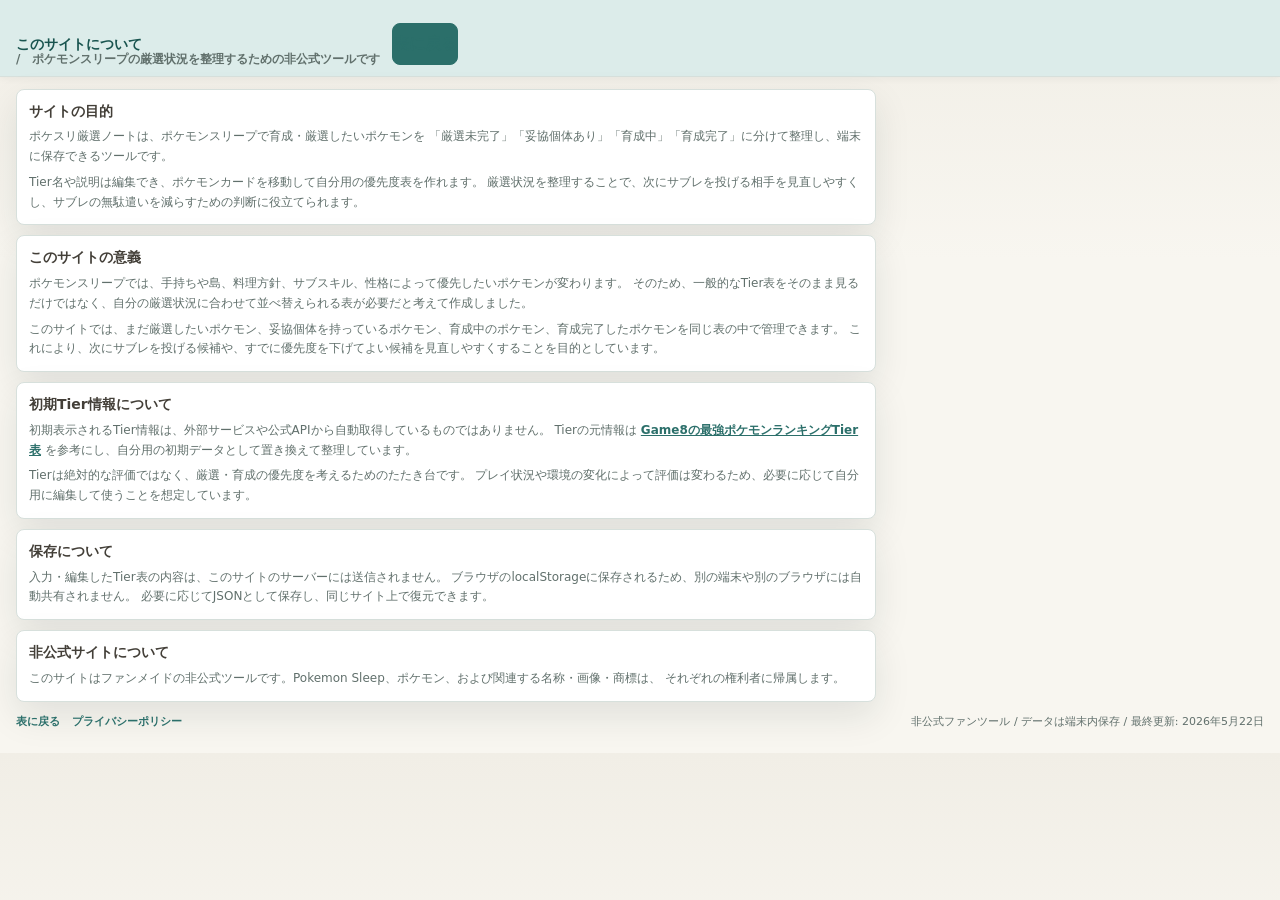
<file: about.html>
<!doctype html>
<html lang="ja">
  <head>
    <meta charset="UTF-8" />
    <meta name="viewport" content="width=device-width, initial-scale=1.0" />
    <title>このサイトについて | ポケスリ厳選ノート</title>
    <link rel="icon" href="assets/favicon.svg" type="image/svg+xml" />
    <script async src="https://pagead2.googlesyndication.com/pagead/js/adsbygoogle.js?client=ca-pub-2435857317231554" crossorigin="anonymous"></script>
    <link rel="stylesheet" href="styles.css?v=20260527-2" />
  </head>
  <body>
    <div class="app-shell">
      <header class="app-header">
        <div>
          <h1>このサイトについて</h1>
          <p>ポケモンスリープの厳選状況を整理するための非公式ツールです</p>
        </div>
        <div class="header-actions">
          <a class="button-link primary-button" href="index.html">表に戻る</a>
        </div>
      </header>

      <main class="content-page">
        <section>
          <h2>サイトの目的</h2>
          <p>
            ポケスリ厳選ノートは、ポケモンスリープで育成・厳選したいポケモンを
            「厳選未完了」「妥協個体あり」「育成中」「育成完了」に分けて整理し、端末に保存できるツールです。
          </p>
          <p>
            Tier名や説明は編集でき、ポケモンカードを移動して自分用の優先度表を作れます。
            厳選状況を整理することで、次にサブレを投げる相手を見直しやすくし、サブレの無駄遣いを減らすための判断に役立てられます。
          </p>
        </section>

        <section>
          <h2>このサイトの意義</h2>
          <p>
            ポケモンスリープでは、手持ちや島、料理方針、サブスキル、性格によって優先したいポケモンが変わります。
            そのため、一般的なTier表をそのまま見るだけではなく、自分の厳選状況に合わせて並べ替えられる表が必要だと考えて作成しました。
          </p>
          <p>
            このサイトでは、まだ厳選したいポケモン、妥協個体を持っているポケモン、育成中のポケモン、育成完了したポケモンを同じ表の中で管理できます。
            これにより、次にサブレを投げる候補や、すでに優先度を下げてよい候補を見直しやすくすることを目的としています。
          </p>
        </section>

        <section>
          <h2>初期Tier情報について</h2>
          <p>
            初期表示されるTier情報は、外部サービスや公式APIから自動取得しているものではありません。
            Tierの元情報は
            <a href="https://game8.jp/pokemonsleep/542600" target="_blank" rel="noopener">Game8の最強ポケモンランキングTier表</a>
            を参考にし、自分用の初期データとして置き換えて整理しています。
          </p>
          <p>
            Tierは絶対的な評価ではなく、厳選・育成の優先度を考えるためのたたき台です。
            プレイ状況や環境の変化によって評価は変わるため、必要に応じて自分用に編集して使うことを想定しています。
          </p>
        </section>

        <section>
          <h2>保存について</h2>
          <p>
            入力・編集したTier表の内容は、このサイトのサーバーには送信されません。
            ブラウザのlocalStorageに保存されるため、別の端末や別のブラウザには自動共有されません。
            必要に応じてJSONとして保存し、同じサイト上で復元できます。
          </p>
        </section>

        <section>
          <h2>非公式サイトについて</h2>
          <p>
            このサイトはファンメイドの非公式ツールです。Pokemon Sleep、ポケモン、および関連する名称・画像・商標は、
            それぞれの権利者に帰属します。
          </p>
        </section>
      </main>

      <footer class="site-footer">
        <nav aria-label="サイト情報">
          <a href="index.html">表に戻る</a>
          <a href="privacy.html">プライバシーポリシー</a>
        </nav>
        <p>非公式ファンツール / データは端末内保存 / 最終更新: 2026年5月22日</p>
      </footer>
    </div>
  </body>
</html>
</file>
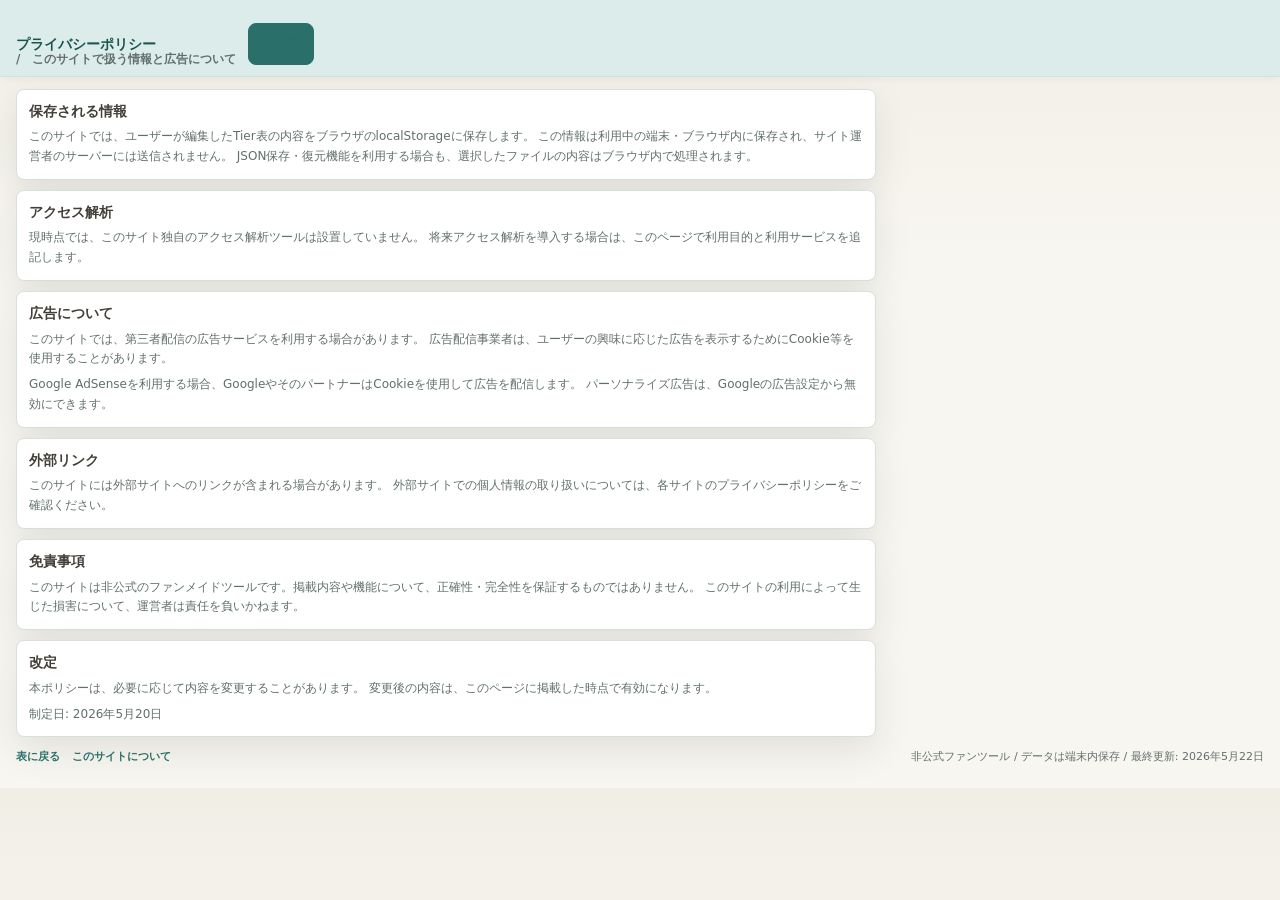
<file: privacy.html>
<!doctype html>
<html lang="ja">
  <head>
    <meta charset="UTF-8" />
    <meta name="viewport" content="width=device-width, initial-scale=1.0" />
    <title>プライバシーポリシー | ポケスリ厳選ノート</title>
    <link rel="icon" href="assets/favicon.svg" type="image/svg+xml" />
    <script async src="https://pagead2.googlesyndication.com/pagead/js/adsbygoogle.js?client=ca-pub-2435857317231554" crossorigin="anonymous"></script>
    <link rel="stylesheet" href="styles.css?v=20260527-2" />
  </head>
  <body>
    <div class="app-shell">
      <header class="app-header">
        <div>
          <h1>プライバシーポリシー</h1>
          <p>このサイトで扱う情報と広告について</p>
        </div>
        <div class="header-actions">
          <a class="button-link primary-button" href="index.html">表に戻る</a>
        </div>
      </header>

      <main class="content-page">
        <section>
          <h2>保存される情報</h2>
          <p>
            このサイトでは、ユーザーが編集したTier表の内容をブラウザのlocalStorageに保存します。
            この情報は利用中の端末・ブラウザ内に保存され、サイト運営者のサーバーには送信されません。
            JSON保存・復元機能を利用する場合も、選択したファイルの内容はブラウザ内で処理されます。
          </p>
        </section>

        <section>
          <h2>アクセス解析</h2>
          <p>
            現時点では、このサイト独自のアクセス解析ツールは設置していません。
            将来アクセス解析を導入する場合は、このページで利用目的と利用サービスを追記します。
          </p>
        </section>

        <section>
          <h2>広告について</h2>
          <p>
            このサイトでは、第三者配信の広告サービスを利用する場合があります。
            広告配信事業者は、ユーザーの興味に応じた広告を表示するためにCookie等を使用することがあります。
          </p>
          <p>
            Google AdSenseを利用する場合、GoogleやそのパートナーはCookieを使用して広告を配信します。
            パーソナライズ広告は、Googleの広告設定から無効にできます。
          </p>
        </section>

        <section>
          <h2>外部リンク</h2>
          <p>
            このサイトには外部サイトへのリンクが含まれる場合があります。
            外部サイトでの個人情報の取り扱いについては、各サイトのプライバシーポリシーをご確認ください。
          </p>
        </section>

        <section>
          <h2>免責事項</h2>
          <p>
            このサイトは非公式のファンメイドツールです。掲載内容や機能について、正確性・完全性を保証するものではありません。
            このサイトの利用によって生じた損害について、運営者は責任を負いかねます。
          </p>
        </section>

        <section>
          <h2>改定</h2>
          <p>
            本ポリシーは、必要に応じて内容を変更することがあります。
            変更後の内容は、このページに掲載した時点で有効になります。
          </p>
          <p>制定日: 2026年5月20日</p>
        </section>
      </main>

      <footer class="site-footer">
        <nav aria-label="サイト情報">
          <a href="index.html">表に戻る</a>
          <a href="about.html">このサイトについて</a>
        </nav>
        <p>非公式ファンツール / データは端末内保存 / 最終更新: 2026年5月22日</p>
      </footer>
    </div>
  </body>
</html>
</file>
<file: styles.css>
:root {
  color-scheme: light dark;
  --tier-label-width: 96px;
  --bg: #f8f6f0;
  --bg-gradient-start: #f1eee6;
  --bg-gradient-end: #f8f6f0;
  --surface: #ffffff;
  --surface-2: #edf2ef;
  --surface-3: #f7faf9;
  --ink: #433f38;
  --muted: #61706c;
  --line: #d7e0dc;
  --accent: #2b6f6a;
  --accent-strong: #19544f;
  --accent-soft: #dcecea;
  --warm: #c67c3f;
  --danger: #b54444;
  --header-bg: #dcecea;
  --hover-bg: #f8fcfb;
  --panel-head-bg: #fbfcfd;
  --table-head-bg: #5d5850;
  --table-head-ink: #f8fbfa;
  --row-alt: #fbfdfc;
  --input-bg: #f7faf9;
  --card-bg: #ffffff;
  --modal-bg: #f8fbfa;
  --snack-empty: rgba(255, 255, 255, 0.38);
  --snack-priority-1: #ffffff;
  --snack-priority-2: #f7f8f8;
  --snack-priority-3: #eef0f1;
  --snack-priority-4: #d9dde0;
  --snack-priority-5: #c8d0d5;
  --snack-priority-6: #b8bec3;
  --shadow: 0 14px 36px rgba(20, 42, 38, 0.1);
}

@media (prefers-color-scheme: dark) {
  :root {
    --bg: #111816;
    --bg-gradient-start: #17211f;
    --bg-gradient-end: #111816;
    --surface: #18221f;
    --surface-2: #202c28;
    --surface-3: #1d2925;
    --ink: #eef5f2;
    --muted: #9eb0aa;
    --line: #31423d;
    --accent: #7acbc2;
    --accent-strong: #a5e8df;
    --accent-soft: #213d39;
    --warm: #d59655;
    --danger: #f08a8a;
    --header-bg: #173530;
    --hover-bg: #20302c;
    --panel-head-bg: #19241f;
    --table-head-bg: #24342f;
    --table-head-ink: #edf7f4;
    --row-alt: #1b2723;
    --input-bg: #111a17;
    --card-bg: #1d2925;
    --modal-bg: #121c19;
    --snack-empty: rgba(255, 255, 255, 0.08);
    --snack-priority-1: #f7fbfa;
    --snack-priority-2: #dfe8e5;
    --snack-priority-3: #bfcfca;
    --snack-priority-4: #879992;
    --snack-priority-5: #63726c;
    --snack-priority-6: #43504b;
    --shadow: 0 14px 36px rgba(0, 0, 0, 0.32);
  }
}

* {
  box-sizing: border-box;
}

body {
  margin: 0;
  background:
    linear-gradient(180deg, var(--bg-gradient-start) 0, var(--bg-gradient-end) 260px),
    var(--bg);
  color: var(--ink);
  font-family: system-ui, -apple-system, BlinkMacSystemFont, "Segoe UI", sans-serif;
}

button,
input,
textarea,
.button-link {
  font: inherit;
}

button,
.button-link {
  display: inline-grid;
  place-items: center;
  min-height: 42px;
  border: 1px solid var(--line);
  border-radius: 8px;
  background: var(--surface);
  color: var(--ink);
  font-weight: 700;
  cursor: pointer;
  text-decoration: none;
  transition: background-color 0.16s ease, border-color 0.16s ease, box-shadow 0.16s ease, transform 0.16s ease;
}

button:hover,
.button-link:hover {
  border-color: var(--muted);
  background: var(--hover-bg);
  box-shadow: 0 6px 16px rgba(20, 42, 38, 0.08);
}

button:active {
  transform: translateY(1px);
}

.app-shell {
  width: min(1280px, 100%);
  margin: 0 auto;
  padding: 0 16px 18px;
}

.app-header {
  display: flex;
  align-items: baseline;
  gap: 12px;
  width: 100vw;
  margin: 0 calc(50% - 50vw) 12px;
  padding: 9px max(16px, calc((100vw - 1280px) / 2 + 16px));
  border-bottom: 1px solid var(--line);
  background: var(--header-bg);
  color: var(--accent-strong);
  box-shadow: 0 1px 8px rgba(20, 42, 38, 0.06);
}

.app-kicker {
  display: inline-flex;
  width: fit-content;
  margin-bottom: 6px;
  padding: 3px 8px;
  border: 1px solid #c7ddd8;
  border-radius: 999px;
  background: var(--accent-soft);
  color: var(--accent-strong);
  font-size: 11px;
  font-weight: 800;
}

.app-header h1 {
  margin: 0;
  font-size: 14px;
  line-height: 1.2;
  letter-spacing: 0;
  font-weight: 900;
}

.app-header p {
  margin: 0;
  color: var(--muted);
  font-size: 12px;
  font-weight: 800;
  line-height: 1.2;
}

.app-header p::before {
  content: "/";
  margin-right: 12px;
  color: var(--line-strong);
  font-weight: 800;
}

.app-header a {
  color: var(--accent);
  font-weight: 700;
}

.shared-title-banner {
  display: flex;
  flex-wrap: wrap;
  align-items: baseline;
  gap: 8px;
  margin: 12px 0 10px;
  padding: 10px 12px;
  border: 1px solid var(--line);
  border-radius: 10px;
  background: var(--surface);
  color: var(--muted);
  font-size: 12px;
  font-weight: 800;
}

.shared-title-banner[hidden] {
  display: none;
}

.shared-title-banner strong {
  color: var(--accent-strong);
  font-size: 15px;
}

.shared-title-actions {
  margin-left: auto;
  display: flex;
  flex-wrap: wrap;
  gap: 6px;
}

.shared-open-button,
.shared-adopt-button {
  min-height: 30px;
  padding: 0 10px;
  border-color: var(--accent);
  background: var(--accent-soft);
  color: var(--accent-strong);
  font-size: 12px;
}

.shared-adopt-button {
  border-color: #d18d47;
  background: #d8893c;
  color: #ffffff;
}

.header-actions {
  display: flex;
  flex-wrap: wrap;
  gap: 8px;
  margin-top: 14px;
}

.primary-button {
  background: var(--accent);
  border-color: var(--accent);
  color: white;
}

.primary-button:hover {
  background: var(--accent-strong);
  border-color: var(--accent-strong);
}

.share-button {
  min-height: 34px;
  padding: 0 12px;
  border-color: #d18d47;
  background: #d8893c;
  color: #ffffff;
  font-size: 12px;
  box-shadow: 0 10px 22px rgba(198, 124, 63, 0.22);
}

.share-button:hover {
  border-color: #b96d2c;
  background: #c8752f;
}

.danger-button {
  color: var(--danger);
}

.content-page {
  display: grid;
  gap: 10px;
  max-width: 860px;
}

.site-guide {
  max-width: none;
  margin-top: 12px;
}

.site-guide section {
  box-shadow: none;
}

.content-page section {
  background: var(--surface);
  border: 1px solid var(--line);
  border-radius: 8px;
  padding: 12px;
  box-shadow: var(--shadow);
}

.content-page h2 {
  margin: 0 0 6px;
  font-size: 14px;
  line-height: 1.4;
}

.content-page p {
  margin: 0;
  color: var(--muted);
  font-size: 12px;
  line-height: 1.65;
}

.content-page a {
  color: var(--accent);
  font-weight: 700;
}

.content-page p + p {
  margin-top: 6px;
}

.site-footer {
  display: flex;
  flex-wrap: wrap;
  justify-content: space-between;
  gap: 10px 16px;
  padding: 12px 0 6px;
  color: var(--muted);
  font-size: 11px;
}

.site-footer nav {
  display: flex;
  flex-wrap: wrap;
  gap: 12px;
}

.site-footer a {
  color: var(--accent);
  font-weight: 700;
  text-decoration: none;
}

.site-footer p {
  margin: 0;
}

.page-actions {
  display: flex;
  flex-wrap: wrap;
  justify-content: flex-end;
  gap: 8px;
  margin-top: 10px;
}

.page-actions button {
  min-height: 34px;
  padding: 0 10px;
  font-size: 12px;
}

.workspace {
  display: block;
  overflow-x: auto;
  border: 1px solid var(--line);
  border-radius: 8px;
  background: var(--surface);
  box-shadow: var(--shadow);
  scrollbar-color: var(--muted) var(--surface-2);
  scrollbar-width: thin;
}

.workspace::-webkit-scrollbar {
  height: 10px;
}

.workspace::-webkit-scrollbar-track {
  background: var(--surface-2);
}

.workspace::-webkit-scrollbar-thumb {
  border: 2px solid var(--surface-2);
  border-radius: 999px;
  background: var(--muted);
}

.board-column {
  display: block;
  min-width: 1240px;
}

.tier-panel,
.pokemon-panel,
.compact-panel {
  background: var(--surface);
  border: 0;
  border-radius: 0;
  box-shadow: none;
}

.tier-panel,
.compact-panel {
  min-width: 0;
}

.pokemon-panel,
.status-column {
  display: none;
}

.unfinished-panel {
  min-height: auto;
}

.section-title-row {
  display: flex;
  min-height: 62px;
  align-items: center;
  padding: 12px;
  border-bottom: 1px solid var(--line);
  background: var(--panel-head-bg);
}

.section-title-row h2 {
  margin: 0;
  font-size: 20px;
}

.tier-board {
  padding: 0;
}

.snack-rule-panel {
  margin: 6px 0 6px;
  padding: 0;
  color: var(--muted);
  font-size: 12px;
  font-weight: 800;
}

.snack-rule-panel p {
  margin: 0;
}

.tier-table-header {
  display: grid;
  grid-template-columns: var(--tier-label-width) repeat(4, minmax(190px, 1fr));
  min-height: 42px;
  border-bottom: 1px solid var(--line);
  background: var(--table-head-bg);
  color: var(--table-head-ink);
  font-size: 12px;
  font-weight: 800;
}

.tier-table-header.simple-tier-header,
.simple-tier-row {
  grid-template-columns: var(--tier-label-width) minmax(0, 1fr);
}

.tier-table-header div {
  display: grid;
  place-items: center;
  padding: 8px;
  border-right: 1px solid rgba(255, 255, 255, 0.12);
}

.tier-table-header div:last-child {
  border-right: 0;
}

.tier-filter-bar {
  display: grid;
  grid-template-columns: repeat(6, minmax(0, 1fr));
  gap: 12px;
  align-items: end;
}

.filter-field {
  display: grid;
  gap: 4px;
  min-width: 0;
}

.filter-field > span {
  color: var(--muted);
  font-size: 10px;
  font-weight: 800;
}

.filter-panel {
  margin: 14px 0 12px;
  border: 1px solid var(--line);
  border-radius: 10px;
  background: var(--surface-2);
  box-shadow: none;
}

.filter-panel-head {
  display: flex;
  justify-content: flex-start;
  padding: 5px 8px;
  border-bottom: 1px solid var(--line);
  background: transparent;
}

.filter-toggle-button {
  display: flex;
  align-items: center;
  justify-content: space-between;
  width: 100%;
  min-height: 26px;
  padding: 0 2px;
  border-radius: 0;
  border: 0;
  background: transparent;
  color: var(--ink);
  font-size: 12px;
  text-align: left;
}

.filter-toggle-label {
  flex: 1 1 auto;
  font-weight: 700;
}

.filter-toggle-icon {
  flex: 0 0 auto;
  width: 0;
  height: 0;
  margin-left: 10px;
  border-left: 5px solid transparent;
  border-right: 5px solid transparent;
  border-top: 6px solid currentColor;
  transition: transform 0.18s ease;
  opacity: 0.72;
}

.filter-panel.is-open .filter-toggle-icon {
  transform: rotate(180deg);
}

.filter-panel:not(.is-open) .filter-panel-head {
  border-bottom: 0;
}

.filter-panel .tier-filter-bar {
  padding: 8px;
  background: var(--surface);
  border-top: 1px solid var(--line);
  border-radius: 0 0 10px 10px;
}

.filter-panel:not(.is-open) .tier-filter-bar {
  display: none;
}

.filter-search {
  min-width: 0;
}

.active-filters {
  grid-column: 1 / -1;
  display: flex;
  flex-wrap: wrap;
  gap: 8px;
  padding-top: 2px;
}

.active-filters[hidden] {
  display: none;
}

.active-filters button {
  min-height: 26px;
  padding: 0 8px;
  border-color: #bfd1cc;
  border-radius: 999px;
  background: var(--accent-soft);
  color: var(--ink);
  font-size: 10px;
  font-weight: 700;
}

.active-filters .clear-filters-button {
  background: transparent;
  color: var(--accent);
}

.board-mode-actions {
  display: flex;
  flex-wrap: wrap;
  gap: 8px;
  justify-content: flex-end;
  margin: -4px 0 8px;
  min-width: 0;
}

.board-mode-button {
  min-height: 34px;
  padding: 0 12px;
  font-size: 12px;
}

.field-ranking-button {
  border-color: var(--accent);
  background: var(--accent-soft);
  color: var(--accent-strong);
}

.tier-row {
  display: grid;
  grid-template-columns: var(--tier-label-width) repeat(4, minmax(190px, 1fr));
  min-height: 104px;
  border: 1px solid var(--line);
  border-width: 0 0 1px;
  border-radius: 0;
  overflow: hidden;
  background: var(--surface);
}

.tier-row.simple-tier-row {
  grid-template-columns: var(--tier-label-width) minmax(0, 1fr);
}

.tier-row:nth-child(even) {
  background: var(--row-alt);
}

.tier-row + .tier-row {
  margin-top: 0;
}

.tier-label {
  display: grid;
  place-items: center;
  padding: 8px;
  border-right: 1px solid var(--line);
  background: var(--tier-color);
}

.tier-label input {
  width: 100%;
  border: 0;
  border-radius: 4px;
  background: rgba(255, 255, 255, 0.76);
  color: #433f38;
  text-align: center;
  font-size: 22px;
  font-weight: 800;
}

.tier-dropzone {
  display: flex;
  flex-wrap: wrap;
  align-content: flex-start;
  gap: 8px;
  min-height: 104px;
  padding: 8px;
  border-right: 1px solid var(--line);
  background: var(--snack-cell-color, var(--snack-empty));
}

.simple-tier-dropzone {
  min-height: 116px;
}

.panel-head {
  z-index: 2;
  display: grid;
  gap: 10px;
  padding: 12px;
  min-height: 62px;
  background: var(--panel-head-bg);
  border-bottom: 1px solid var(--line);
  border-radius: 0;
}

.panel-head h2 {
  margin: 0;
  font-size: 18px;
}

#poolCount,
#compromiseCount,
#trainingCount,
#trainedCount {
  color: var(--muted);
  font-size: 13px;
}

#searchInput {
  width: 100%;
  min-height: 34px;
  border: 1px solid var(--line);
  border-radius: 8px;
  padding: 0 10px;
  background: var(--input-bg);
  color: var(--ink);
  font-size: 12px;
}

#typeFilter,
#specialtyFilter,
#fieldFilter,
#ingredientFilter,
#ingredientScopeFilter,
#fieldRankingEventSelect {
  min-height: 34px;
  width: 100%;
  border: 1px solid var(--line);
  border-radius: 8px;
  padding: 0 10px;
  background: var(--input-bg);
  color: var(--ink);
  font: inherit;
  font-size: 12px;
}

.pokemon-grid {
  display: grid;
  grid-template-columns: repeat(auto-fill, minmax(86px, 1fr));
  gap: 8px;
  padding: 12px;
}

@media (max-width: 860px) {
  .tier-filter-bar {
    grid-template-columns: repeat(2, minmax(0, 1fr));
    gap: 8px;
  }
}

.compact-board {
  display: grid;
  gap: 0;
  padding: 0;
}

.compact-row {
  grid-template-columns: var(--tier-label-width) minmax(0, 1fr);
  min-height: 104px;
}

.compact-row .tier-label {
  padding: 6px;
}

.compact-row .tier-label strong {
  display: grid;
  place-items: center;
  width: 100%;
  min-height: 34px;
  border-radius: 4px;
  background: color-mix(in srgb, var(--surface) 72%, transparent);
  font-size: 22px;
  font-weight: 800;
}

.compact-row .pokemon-card {
  min-width: 76px;
}

.pokemon-card {
  touch-action: auto;
  display: grid;
  justify-items: center;
  gap: 4px;
  min-width: 76px;
  min-height: 88px;
  border: 1px solid var(--line);
  border-radius: 8px;
  padding: 6px;
  background: var(--card-bg);
  color: var(--ink);
  user-select: none;
  box-shadow: 0 4px 10px rgba(20, 42, 38, 0.06);
}

.pokemon-card:hover {
  border-color: var(--muted);
  background: var(--hover-bg);
  transform: translateY(-1px);
}

.pokemon-card.new-pokemon {
  border-color: #d8a800;
  background: #fff6bf;
}

.pokemon-card.dragging {
  opacity: 0.45;
}

.pokemon-card img {
  width: 44px;
  height: 44px;
  object-fit: contain;
}

.fallback-icon {
  display: grid;
  place-items: center;
  width: 44px;
  height: 44px;
  border-radius: 50%;
  background: var(--surface-2);
  color: var(--accent);
  font-weight: 800;
}

.pokemon-card span {
  width: 100%;
  min-height: 28px;
  display: grid;
  place-items: center;
  text-align: center;
  font-size: 12px;
  font-weight: 700;
  line-height: 1.15;
  overflow-wrap: anywhere;
}

.pokemon-meta {
  padding: 1px 6px;
  border-radius: 999px;
  background: var(--surface-2);
  color: var(--muted);
  font-size: 10px;
  font-weight: 800;
}

.candidate-count {
  width: fit-content;
  padding: 1px 6px;
  border-radius: 999px;
  background: var(--accent-soft);
  color: var(--accent-strong);
  font-size: 10px;
  font-weight: 800;
}

.drop-hover {
  outline: 3px solid rgba(37, 111, 143, 0.28);
  outline-offset: -4px;
}

.move-mode-bar {
  position: fixed;
  z-index: 50;
  left: 10px;
  right: 10px;
  bottom: 10px;
  display: flex;
  align-items: center;
  justify-content: space-between;
  gap: 12px;
  min-height: 48px;
  padding: 8px 10px 8px 14px;
  border: 1px solid var(--line);
  border-radius: 8px;
  background: color-mix(in srgb, var(--surface) 96%, transparent);
  box-shadow: 0 14px 36px rgba(20, 42, 38, 0.2);
}

.move-mode-bar[hidden] {
  display: none;
}

.move-mode-label {
  min-width: 0;
  color: var(--accent-strong);
  font-size: 14px;
  font-weight: 900;
  overflow: hidden;
  text-overflow: ellipsis;
  white-space: nowrap;
}

.move-mode-bar button {
  min-height: 32px;
  padding: 0 10px;
  border-color: #c4d7d3;
  background: var(--accent-soft);
  color: var(--accent-strong);
  font-size: 12px;
}

.pokemon-card.is-move-selected {
  border-color: var(--accent);
  box-shadow: 0 0 0 2px rgba(43, 111, 106, 0.24);
}

.move-mode-active .tier-dropzone.is-move-target {
  outline: 2px dashed rgba(43, 111, 106, 0.38);
  outline-offset: -4px;
}

.move-mode-active .tier-dropzone.is-move-target:empty {
  min-height: 42px;
}

dialog {
  width: min(1040px, calc(100% - 24px));
  height: min(820px, calc(100dvh - 24px));
  max-height: calc(100dvh - 24px);
  border: 0;
  border-radius: 8px;
  padding: 0;
  overflow: hidden;
  box-shadow: 0 18px 48px rgba(0, 0, 0, 0.24);
}

dialog::backdrop {
  background: rgba(16, 24, 32, 0.45);
}

dialog form {
  position: relative;
  display: grid;
  grid-template-rows: auto auto minmax(0, 1fr) auto;
  gap: 14px;
  height: 100%;
  box-sizing: border-box;
  padding: 16px;
  overflow: hidden;
  background: var(--modal-bg);
}

.dialog-title-row {
  display: flex;
  align-items: baseline;
  justify-content: space-between;
  gap: 12px;
}

.dialog-title-actions {
  display: flex;
  align-items: center;
  gap: 10px;
}

dialog h2 {
  margin: 0;
  font-size: 22px;
}

.detail-link {
  min-height: auto;
  border: 0;
  background: transparent;
  color: var(--accent);
  padding: 0;
  font-size: 12px;
  font-weight: 700;
  text-decoration: underline;
}

.dialog-close-button {
  width: 34px;
  min-height: 34px;
  padding: 0;
  border-radius: 999px;
  background: var(--surface);
  color: var(--muted);
  font-size: 18px;
  line-height: 1;
}

.dialog-tabs {
  display: grid;
  grid-template-columns: repeat(2, minmax(0, 1fr));
  gap: 6px;
  padding: 4px;
  border: 1px solid var(--line);
  border-radius: 8px;
  background: var(--surface-2);
}

.dialog-tab {
  display: inline-flex;
  align-items: center;
  justify-content: center;
  gap: 8px;
  min-height: 42px;
  border: 0;
  background: transparent;
  color: var(--muted);
  font-size: 13px;
  font-weight: 900;
}

.dialog-tab.is-active {
  background: var(--surface);
  color: var(--accent-strong);
  box-shadow: 0 1px 6px rgba(42, 72, 69, 0.12);
}

.dialog-tab-count {
  display: inline-grid;
  place-items: center;
  min-width: 24px;
  min-height: 22px;
  padding: 0 7px;
  border-radius: 999px;
  background: var(--accent-soft);
  color: var(--accent-strong);
  font-size: 12px;
}

.dialog-tab-panel {
  min-width: 0;
  min-height: 0;
  overflow: auto;
}

.dialog-tab-panel[hidden] {
  display: none;
}

.field-ranking-dialog form {
  grid-template-rows: auto minmax(0, 1fr) auto;
}

.field-ranking-layout {
  display: grid;
  grid-template-columns: minmax(220px, 280px) minmax(0, 1fr);
  gap: 12px;
  min-height: 0;
}

.field-ranking-controls,
.field-ranking-results {
  min-width: 0;
  min-height: 0;
  overflow: auto;
  border: 1px solid var(--line);
  border-radius: 8px;
  background: var(--surface);
}

.field-ranking-controls {
  display: grid;
  align-content: start;
  gap: 12px;
  padding: 12px;
}

.field-ranking-control {
  display: grid;
  gap: 6px;
}

.field-ranking-control span,
.field-ranking-contributors > span,
.field-ranking-meta dt {
  color: var(--muted);
  font-size: 11px;
  font-weight: 800;
}

.field-ranking-event-summary {
  display: grid;
  gap: 10px;
  max-height: 520px;
  overflow: auto;
  color: var(--muted);
  font-size: 12px;
  line-height: 1.5;
}

.field-ranking-event-summary p {
  margin: 0;
}

.field-ranking-event-pickups {
  display: grid;
  gap: 6px;
}

.field-ranking-event-pickups div {
  display: grid;
  gap: 3px;
  padding: 8px;
  border: 1px solid var(--line);
  border-radius: 8px;
  background: var(--surface-3);
}

.field-ranking-event-pickups strong {
  color: var(--ink);
  font-size: 12px;
}

.field-ranking-event-pickups span {
  color: var(--muted);
  font-size: 11px;
}

.field-ranking-results {
  display: grid;
  align-content: start;
  gap: 8px;
  padding: 12px;
}

.field-ranking-item {
  display: grid;
  gap: 10px;
  padding: 12px;
  border: 1px solid var(--line);
  border-radius: 8px;
  background: var(--surface-3);
}

.field-ranking-item-head {
  display: grid;
  grid-template-columns: 34px minmax(0, 1fr) auto;
  align-items: center;
  gap: 10px;
}

.field-ranking-rank {
  display: grid;
  place-items: center;
  width: 34px;
  height: 34px;
  border-radius: 8px;
  background: var(--accent);
  color: #ffffff;
  font-size: 15px;
  font-weight: 900;
}

.field-ranking-item h3 {
  min-width: 0;
  margin: 0;
  overflow-wrap: anywhere;
  color: var(--ink);
  font-size: 16px;
}

.field-ranking-item-head strong {
  color: var(--accent-strong);
  font-size: 20px;
  font-weight: 900;
}

.field-ranking-meta {
  display: flex;
  flex-wrap: wrap;
  gap: 6px 12px;
  margin: 0;
}

.field-ranking-meta dt,
.field-ranking-meta dd {
  margin: 0;
}

.field-ranking-meta dd {
  color: var(--ink);
  font-size: 12px;
  font-weight: 800;
}

.field-ranking-contributors {
  display: grid;
  gap: 6px;
}

.field-ranking-contributors div {
  display: flex;
  flex-wrap: wrap;
  gap: 6px;
}

.field-ranking-contributors div span {
  min-width: 0;
  padding: 3px 7px;
  border-radius: 999px;
  background: var(--accent-soft);
  color: var(--accent-strong);
  font-size: 11px;
  font-weight: 800;
}

.field-ranking-empty {
  margin: 0;
  color: var(--muted);
  font-size: 13px;
  font-weight: 700;
}

.detail-layout {
  display: grid;
  grid-template-columns: minmax(0, 1.1fr) minmax(300px, 0.9fr);
  gap: 12px;
  align-items: start;
}

.detail-card {
  display: grid;
  gap: 10px;
  min-width: 0;
  padding: 12px;
  border: 1px solid var(--line);
  border-radius: 8px;
  background: var(--surface);
}

.detail-section-head {
  display: flex;
  align-items: center;
  justify-content: space-between;
  gap: 10px;
}

.detail-section-head h3 {
  margin: 0;
  color: var(--ink);
  font-size: 14px;
}

.pokemon-info-fields {
  display: grid;
  grid-template-columns: repeat(2, minmax(0, 1fr));
  gap: 10px;
}

.pokemon-info-item {
  display: grid;
  gap: 5px;
  min-width: 0;
  padding: 10px;
  border-radius: 8px;
  background: var(--surface-2);
}

.pokemon-info-fields span {
  color: var(--muted);
  font-size: 12px;
  font-weight: 800;
}

.pokemon-info-item strong {
  color: var(--ink);
  font-size: 14px;
  line-height: 1.4;
  overflow-wrap: anywhere;
}

.move-targets {
  display: grid;
  grid-template-columns: repeat(2, minmax(0, 1fr));
  gap: 8px;
}

.move-targets button {
  width: 100%;
  background: var(--surface);
}

.move-group-title {
  grid-column: 1 / -1;
  padding: 8px 0 0;
  color: var(--muted);
  font-size: 12px;
  font-weight: 800;
}

.candidate-panel {
  display: grid;
  gap: 12px;
  padding: 12px;
  border: 1px solid var(--line);
  border-radius: 8px;
  background: var(--surface);
}

.candidate-panel-head {
  display: flex;
  align-items: center;
  justify-content: space-between;
  gap: 10px;
}

.candidate-panel h3 {
  margin: 0;
  font-size: 15px;
}

.candidate-panel-head button {
  min-height: 34px;
  padding: 0 10px;
  background: var(--accent-soft);
  color: var(--accent-strong);
}

.candidate-empty {
  margin: 0;
  color: var(--muted);
  font-size: 13px;
  line-height: 1.6;
}

.candidate-grid {
  display: grid;
  grid-template-columns: repeat(auto-fit, minmax(340px, 1fr));
  gap: 12px;
}

.candidate-card {
  display: grid;
  gap: 12px;
  min-width: 0;
  padding: 12px;
  border: 1px solid var(--line);
  border-radius: 8px;
  background: var(--surface);
}

.candidate-card-head {
  display: grid;
  grid-template-columns: minmax(0, 1fr) 34px;
  gap: 8px;
  align-items: start;
}

.candidate-card-head button {
  min-height: 34px;
  padding: 0;
  color: var(--danger);
}

.candidate-title-fields {
  display: grid;
  grid-template-columns: minmax(0, 1fr) 112px;
  gap: 8px;
}

.candidate-card-section {
  display: grid;
  gap: 8px;
  min-width: 0;
  padding: 10px;
  border: 1px solid var(--line);
  border-radius: 8px;
  background: var(--surface-2);
}

.candidate-card-section h4 {
  margin: 0;
  color: var(--accent-strong);
  font-size: 12px;
  font-weight: 900;
}

.candidate-card-section-body {
  display: grid;
  gap: 8px;
  min-width: 0;
}

.candidate-ingredient-grid .candidate-card-section-body {
  grid-template-columns: repeat(3, minmax(0, 1fr));
}

.candidate-subskill-grid .candidate-card-section-body {
  grid-template-columns: repeat(2, minmax(0, 1fr));
}

.candidate-field {
  display: grid;
  gap: 5px;
  min-width: 0;
}

.candidate-field span {
  color: var(--muted);
  font-size: 11px;
  font-weight: 800;
}

.candidate-effect {
  min-height: 15px;
  color: var(--muted);
  font-size: 11px;
  font-weight: 700;
  line-height: 1.45;
}

.candidate-field input,
.candidate-field textarea,
.candidate-field select,
.candidate-field output,
.candidate-picker-button,
.candidate-card select,
.candidate-card-head input {
  width: 100%;
  min-height: 34px;
  border: 1px solid var(--line);
  border-radius: 6px;
  padding: 0 8px;
  background: var(--input-bg);
  color: var(--ink);
  font: inherit;
  font-size: 13px;
}

.candidate-picker-button {
  display: flex;
  align-items: center;
  justify-content: flex-start;
  min-width: 0;
  text-align: left;
  overflow: hidden;
  text-overflow: ellipsis;
  white-space: nowrap;
}

.candidate-picker-button.is-placeholder {
  color: var(--muted);
  font-weight: 700;
}

.candidate-field output {
  display: grid;
  align-items: center;
  background: var(--surface-2);
  color: var(--muted);
  font-weight: 800;
}

.candidate-totals {
  display: grid;
  grid-template-columns: repeat(3, minmax(0, 1fr));
  gap: 8px;
  padding: 0;
  border: 1px solid var(--line);
  border-radius: 8px;
  background: var(--surface);
  overflow: hidden;
}

.candidate-total-row {
  display: grid;
  gap: 4px;
  align-items: start;
  min-width: 0;
  padding: 8px;
  background: var(--accent-soft);
}

.candidate-total-level {
  width: fit-content;
  padding: 2px 7px;
  border-radius: 999px;
  background: var(--accent);
  color: #ffffff;
  font-size: 10px;
  font-weight: 900;
}

.candidate-total-row p {
  margin: 0;
  color: var(--accent-strong);
  font-size: 11px;
  font-weight: 800;
  line-height: 1.45;
}

.candidate-field textarea {
  min-height: 56px;
  padding: 8px;
  resize: vertical;
  line-height: 1.5;
}

.subskill-select.subskill-gold {
  border-color: #d0a13f;
  background: #fff4cc;
}

.subskill-select.subskill-blue {
  border-color: #5e91c9;
  background: #e4f0ff;
}

.subskill-select.subskill-white {
  border-color: #c9d1d6;
  background: var(--surface);
}

.choice-panel-overlay {
  position: absolute;
  inset: 0;
  z-index: 2147483647;
  display: grid;
  place-items: center;
  padding: 16px;
  background: rgba(18, 22, 27, 0.46);
}

.choice-panel-overlay.is-global {
  position: fixed;
}

.choice-panel {
  display: grid;
  gap: 16px;
  width: min(560px, 100%);
  max-height: min(760px, calc(100dvh - 32px));
  padding: 24px;
  overflow: auto;
  border-radius: 8px;
  background: var(--surface);
  box-shadow: 0 24px 64px rgba(0, 0, 0, 0.28);
}

.choice-panel h2 {
  margin: 0;
  color: var(--ink);
  font-size: 24px;
  line-height: 1.45;
}

.choice-panel-body {
  display: grid;
  gap: 16px;
}

.choice-panel-section {
  display: grid;
  gap: 8px;
}

.choice-panel-section h3 {
  display: flex;
  align-items: center;
  gap: 8px;
  margin: 0;
  color: var(--ink);
  font-size: 18px;
  font-weight: 800;
}

.choice-panel-section h3 span {
  color: #ef6464;
  font-size: 18px;
}

.choice-panel-grid {
  display: grid;
  grid-template-columns: repeat(2, minmax(0, 1fr));
  gap: 8px;
}

.subskill-level-bar {
  display: grid;
  grid-template-columns: repeat(5, minmax(0, 1fr));
  gap: 8px;
  padding: 8px;
  border: 1px solid var(--line);
  border-radius: 8px;
  background: var(--surface-2);
}

.subskill-level-button {
  display: grid;
  gap: 3px;
  min-width: 0;
  min-height: 54px;
  padding: 7px;
  border-color: var(--line);
  background: var(--surface);
  color: var(--ink);
}

.subskill-level-button span,
.subskill-level-button small {
  min-width: 0;
  overflow: hidden;
  text-overflow: ellipsis;
  white-space: nowrap;
}

.subskill-level-button span {
  font-size: 12px;
  font-weight: 900;
}

.subskill-level-button small {
  color: var(--muted);
  font-size: 10px;
  font-weight: 800;
}

.subskill-level-button.is-active {
  border-color: var(--accent);
  background: var(--accent);
  color: #ffffff;
}

.subskill-level-button.is-active small {
  color: rgba(255, 255, 255, 0.84);
}

.choice-panel-button {
  position: relative;
  display: flex;
  align-items: center;
  justify-content: center;
  min-width: 0;
  min-height: 36px;
  padding: 0 12px;
  border-color: var(--line);
  background: var(--surface-2);
  color: var(--ink);
  font-weight: 800;
}

.choice-panel-button span {
  min-width: 0;
  overflow: hidden;
  text-overflow: ellipsis;
  white-space: nowrap;
}

.choice-panel-button em {
  flex: 0 0 auto;
  color: #ef6464;
  font-size: 12px;
  font-style: normal;
  font-weight: 900;
  white-space: nowrap;
}

.choice-panel-button.nature-choice {
  justify-content: space-between;
  gap: 10px;
}

.choice-panel-button small {
  position: absolute;
  top: -9px;
  right: -7px;
  display: grid;
  place-items: center;
  min-width: 27px;
  min-height: 27px;
  padding: 0 5px;
  border: 2px solid #ffffff;
  border-radius: 999px;
  background: #35d174;
  color: #ffffff;
  font-size: 13px;
  font-weight: 900;
}

.choice-panel-button.is-selected {
  border-color: var(--accent);
  box-shadow: 0 0 0 2px rgba(43, 111, 106, 0.18);
}

.choice-panel-button.subskill-gold {
  background: #ffec7c;
  border-color: #d8bd45;
}

.choice-panel-button.subskill-blue {
  background: #dff0fb;
  border-color: #9fc4dc;
}

.choice-panel-button.subskill-white {
  background: #f7f7f7;
  border-color: #d2d2d2;
}

@media (prefers-color-scheme: dark) {
  .primary-button,
  .subskill-level-button.is-active,
  .candidate-total-level {
    color: #071412;
  }

  .danger-button {
    color: #fff7f0;
  }

  .pokemon-card.new-pokemon {
    border-color: #d8a800;
    background: #4b4217;
  }

  .subskill-select.subskill-gold,
  .choice-panel-button.subskill-gold {
    background: #59491b;
    border-color: #b99b34;
  }

  .subskill-select.subskill-blue,
  .choice-panel-button.subskill-blue {
    background: #1d3b54;
    border-color: #5e91c9;
  }

  .subskill-select.subskill-white,
  .choice-panel-button.subskill-white {
    background: var(--surface-2);
    border-color: var(--line);
  }
}

.choice-panel-footer {
  display: flex;
  justify-content: flex-end;
  gap: 10px;
}

.choice-panel-footer button {
  min-height: 38px;
  padding: 0 12px;
  border: 0;
  background: transparent;
  color: var(--accent);
}

.choice-panel-footer .primary-button {
  border: 1px solid var(--accent);
  background: var(--accent);
  color: #ffffff;
}

.share-title-panel,
.share-url-panel {
  width: min(520px, 100%);
}

.share-title-field {
  display: grid;
  gap: 8px;
}

.share-title-field span {
  color: var(--muted);
  font-size: 12px;
  font-weight: 800;
}

.share-title-preview-label {
  margin-top: 2px;
}

.share-title-field input,
.share-title-field textarea {
  width: 100%;
  min-height: 42px;
  border: 1px solid var(--line);
  border-radius: 8px;
  padding: 0 10px;
  background: var(--input-bg);
  color: var(--ink);
  font: inherit;
}

.share-title-field textarea {
  min-height: 120px;
  padding: 10px;
  resize: vertical;
}

.share-title-field strong {
  display: block;
  padding: 8px 10px;
  border: 1px solid var(--line);
  border-radius: 8px;
  background: var(--accent-soft);
  color: var(--accent-strong);
  font-size: 14px;
  line-height: 1.5;
}

.share-mode-field {
  display: grid;
  gap: 10px;
  border: 0;
  margin: 4px 0 0;
  padding: 0;
}

.share-mode-field legend {
  color: var(--muted);
  font-size: 12px;
  font-weight: 800;
}

.share-mode-options {
  display: grid;
  gap: 8px;
}

.share-mode-option {
  display: grid;
  grid-template-columns: auto 1fr;
  gap: 10px;
  align-items: start;
  border: 1px solid var(--line);
  border-radius: 8px;
  padding: 10px;
  background: var(--input-bg);
  cursor: pointer;
}

.share-mode-option:has(input:checked) {
  border-color: var(--accent);
  background: var(--accent-soft);
}

.share-mode-option input {
  margin-top: 3px;
  accent-color: var(--accent);
}

.share-mode-option span {
  display: grid;
  gap: 3px;
}

.share-mode-option strong {
  color: var(--accent-strong);
  font-size: 14px;
}

.share-mode-option small {
  color: var(--muted);
  font-size: 12px;
  line-height: 1.45;
}

.app-notice {
  position: fixed;
  z-index: 2147483647;
  right: 16px;
  bottom: 16px;
  max-width: min(360px, calc(100vw - 32px));
  padding: 10px 12px;
  border: 1px solid var(--line);
  border-radius: 8px;
  background: var(--surface);
  color: var(--accent-strong);
  font-size: 13px;
  font-weight: 900;
  box-shadow: var(--shadow);
}

.dialog-footer {
  display: flex;
  justify-content: flex-end;
}

@media (max-width: 860px) {
  :root {
    --tier-label-width: 36px;
  }

  .app-shell {
    padding: 0 4px 80px;
  }

  .app-header {
    align-items: flex-start;
    flex-direction: column;
    gap: 2px;
    padding: 8px 10px;
  }

  .app-header h1 {
    font-size: 13px;
  }

  .app-header p {
    font-size: 11px;
  }

  .app-header p::before {
    content: none;
  }

  .page-actions {
    display: grid;
    grid-template-columns: repeat(2, minmax(0, 1fr));
    justify-content: stretch;
  }

  .board-mode-actions {
    display: grid;
    grid-template-columns: repeat(2, minmax(0, 1fr));
    margin: 0 0 8px;
  }

  .workspace {
    display: block;
  }

  .board-column {
    min-width: 360px;
  }

  .status-column,
  .training-panel,
  .trained-panel,
  .compromise-panel {
    position: relative;
    top: auto;
    max-height: none;
    overflow: visible;
  }

  .tier-table-header {
    grid-template-columns: var(--tier-label-width) repeat(4, minmax(72px, 1fr));
    min-height: 30px;
  }

  .tier-table-header.simple-tier-header {
    grid-template-columns: var(--tier-label-width) minmax(0, 1fr);
  }

  .tier-table-header div {
    padding: 4px 2px;
    font-size: 0;
  }

  .tier-table-header div::after {
    content: attr(data-short);
    font-size: 10px;
  }

  .tier-row {
    grid-template-columns: var(--tier-label-width) repeat(4, minmax(72px, 1fr));
    min-height: 42px;
  }

  .tier-row.simple-tier-row {
    grid-template-columns: var(--tier-label-width) minmax(0, 1fr);
  }

  .tier-label {
    padding: 3px;
  }

  .tier-label input {
    min-height: 26px;
    padding: 0 2px;
    font-size: 14px;
  }

  .tier-dropzone {
    min-height: 42px;
    gap: 2px;
    padding: 2px;
  }

  .pokemon-grid {
    grid-template-columns: repeat(auto-fill, minmax(72px, 1fr));
    max-height: none;
  }

  .pokemon-card {
    width: 28px;
    min-width: 28px;
    min-height: 28px;
    gap: 0;
    padding: 1px;
    border-radius: 6px;
  }

  .pokemon-card img {
    width: 26px;
    height: 26px;
  }

  .fallback-icon {
    width: 26px;
    height: 26px;
    font-size: 12px;
  }

  .pokemon-card span,
  .pokemon-card .pokemon-meta,
  .pokemon-card .candidate-count {
    display: none;
  }

  dialog {
    width: min(560px, calc(100% - 16px));
    height: min(720px, calc(100dvh - 16px));
  }

  dialog form {
    padding: 12px;
  }

  .dialog-title-row {
    align-items: start;
  }

  .dialog-tabs,
  .detail-layout,
  .field-ranking-layout,
  .pokemon-info-fields {
    grid-template-columns: 1fr;
  }

  .field-ranking-event-summary {
    max-height: 180px;
  }

  .field-ranking-item-head {
    grid-template-columns: 34px minmax(0, 1fr);
  }

  .field-ranking-item-head strong {
    grid-column: 2;
    font-size: 18px;
  }

  .move-targets {
    grid-template-columns: 1fr 1fr;
  }

  .move-targets button {
    min-height: 46px;
  }

  .candidate-grid {
    grid-template-columns: 1fr;
  }

  .candidate-title-fields,
  .candidate-ingredient-grid .candidate-card-section-body,
  .candidate-subskill-grid .candidate-card-section-body,
  .candidate-totals,
  .choice-panel-grid {
    grid-template-columns: 1fr;
  }

  .choice-panel {
    padding: 20px;
  }

  .choice-panel h2 {
    font-size: 22px;
  }
}
</file>
